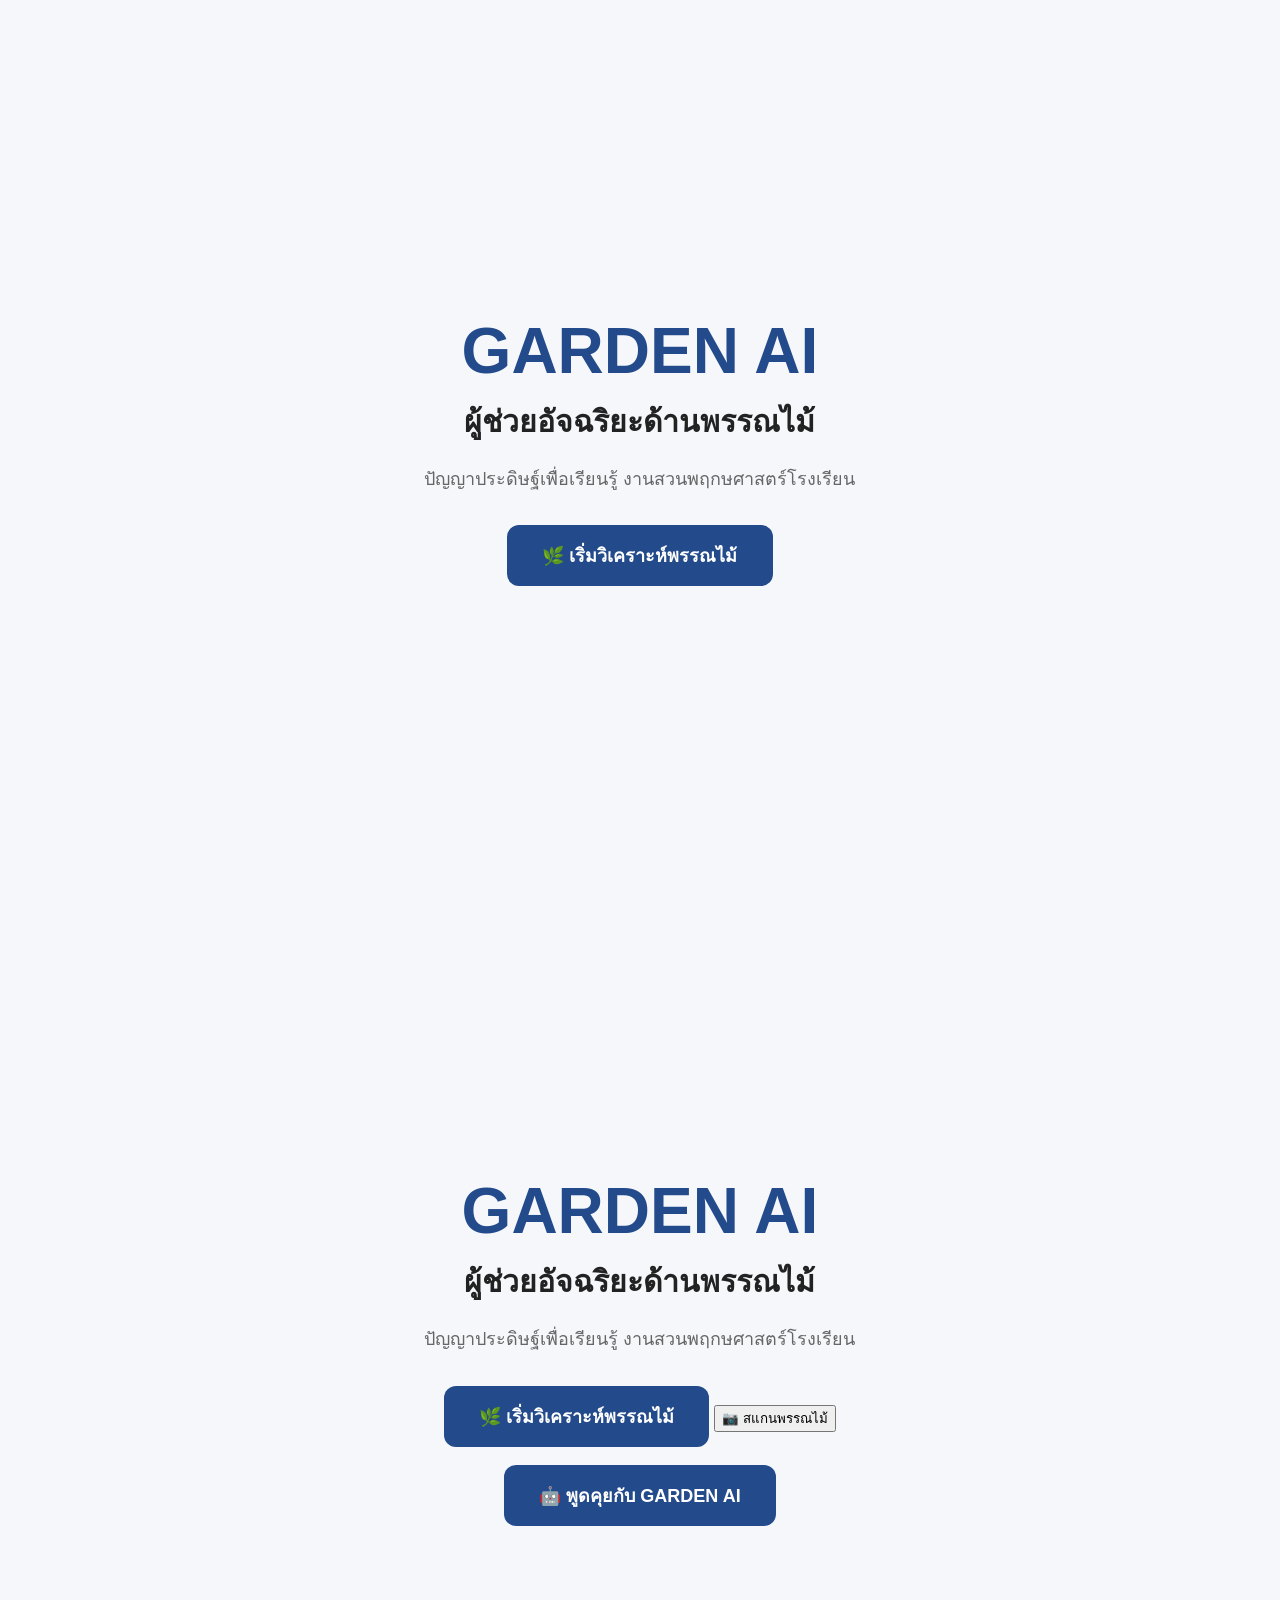
<file: index.html>
<!DOCTYPE html>
<html lang="th">

<head>

    <meta charset="UTF-8">

    <meta name="viewport" content="width=device-width, initial-scale=1.0">

    <title>GARDEN AI | พรรณไม้อัจฉริยะ</title>

    <link rel="stylesheet" href="style.css">

</head>

<body>

    <main class="hero">

        <div class="hero-content">

            <div class="logo">
                GARDEN AI
            </div>

            <h2>
                ผู้ช่วยอัจฉริยะด้านพรรณไม้
            </h2>

            <p>
                ปัญญาประดิษฐ์เพื่อเรียนรู้
        งานสวนพฤกษศาสตร์โรงเรียน
            </p>

           <a href="analyze.html" class="start-button">
    🌿 เริ่มวิเคราะห์พรรณไม้
</a>

        </div>

    </main>

</body>

</html>
<html lang="th">

<head>

    <meta charset="UTF-8">

    <meta name="viewport" content="width=device-width, initial-scale=1.0">

    <title>GARDEN AI | พรรณไม้อัจฉริยะ</title>

    <link rel="stylesheet" href="style.css">

</head>
    <meta charset="UTF-8">

    <meta
        name="viewport"
        content="width=device-width, initial-scale=1.0"
    >
    <!-- GARDEN AI ICON -->
<link rel="icon" type="image/png" href="./icon-192.png">

<!-- สำหรับ iPhone / iPad -->
<link rel="apple-touch-icon" href="./icon-192.png">

<!-- สำหรับติดตั้งเป็นแอป -->
<link rel="manifest" href="./manifest.json">

<meta name="theme-color" content="#ffffff">

    <title>GARDEN AI</title>

    <link
        rel="stylesheet"
        href="style.css"
    >

    <link
        rel="manifest"
        href="manifest.json"
    >

    <meta
        name="theme-color"
        content="#2e7d32"
    >

</head>

<body>

    <main class="hero">

        <div class="hero-content">

            <div class="logo">
                GARDEN AI
            </div>

            <h2>
                ผู้ช่วยอัจฉริยะด้านพรรณไม้
            </h2>

            <p>
                ปัญญาประดิษฐ์เพื่อเรียนรู้
        งานสวนพฤกษศาสตร์โรงเรียน
            </p>

           <a href="analyze.html" class="start-button">
    🌿 เริ่มวิเคราะห์พรรณไม้
</a>

<button onclick="location.href='scan.html'">
    📷 สแกนพรรณไม้
</button>

<br><br>

<a
    href="chat.html"
    class="start-button"
>
    🤖 พูดคุยกับ GARDEN AI
</a>

        </div>

    </main>

</body>

</html>
</file>
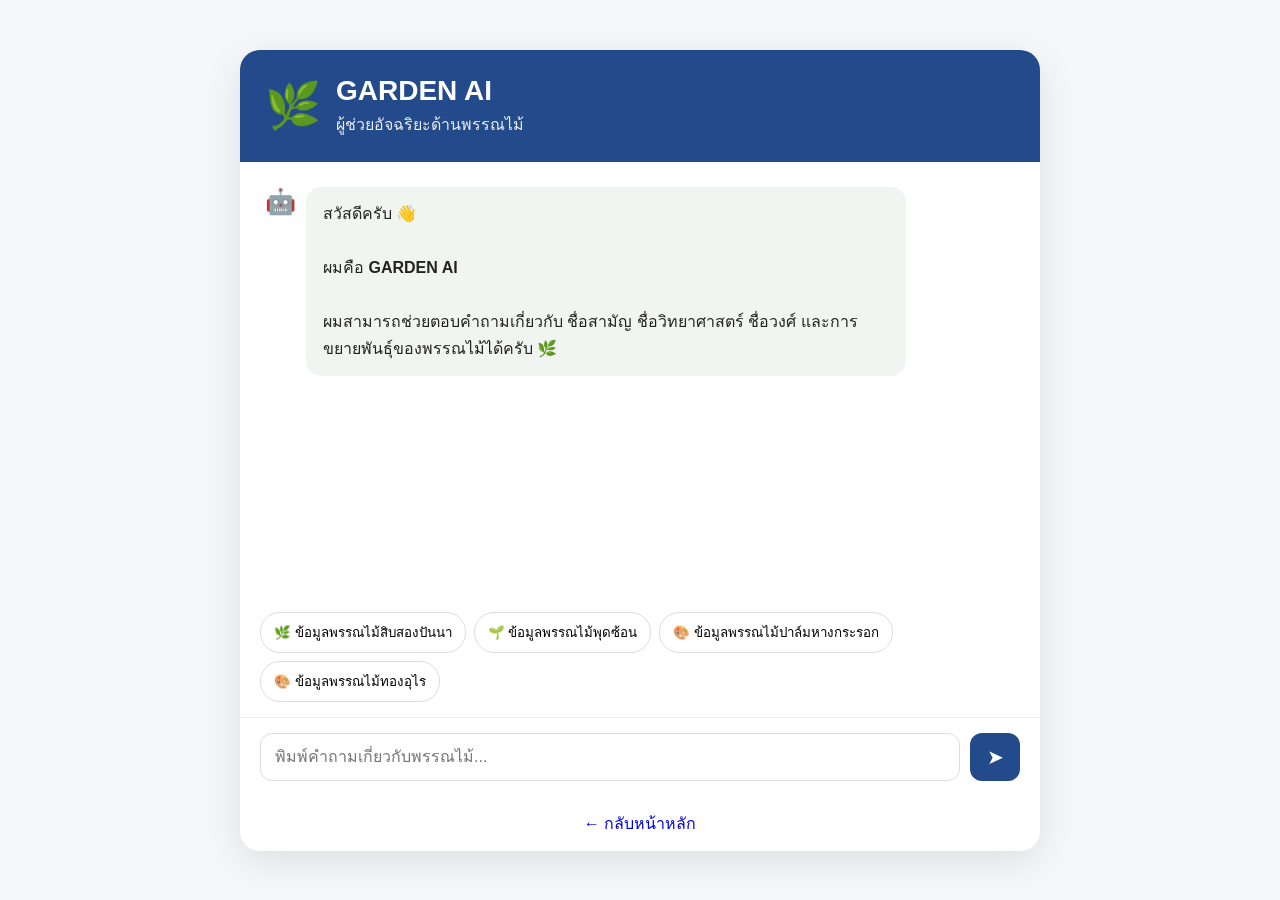
<file: chat.html>
<!DOCTYPE html>
<html lang="th">

<head>

    <meta charset="UTF-8">

    <meta
        name="viewport"
        content="width=device-width, initial-scale=1.0"
    >

    <title>GARDEN AI | ผู้ช่วยเรื่องพรรณไม้</title>

    <link
        rel="stylesheet"
        href="style.css"
    >

</head>

<body>

    <main class="chat-page">

        <div class="chat-container">

            <div class="chat-header">

                <div class="chat-logo">
                    🌿
                </div>

                <div>

                    <h1>
                        GARDEN AI
                    </h1>

                    <p>
                        ผู้ช่วยอัจฉริยะด้านพรรณไม้
                    </p>

                </div>

            </div>

            <div
                id="chatMessages"
                class="chat-messages"
            >

                <div class="message ai-message">

                    <div class="message-icon">
                        🤖
                    </div>

                    <div class="message-text">

                        สวัสดีครับ 👋

                        <br><br>

                        ผมคือ <strong>GARDEN AI</strong>

                        <br><br>

                        ผมสามารถช่วยตอบคำถามเกี่ยวกับ
                        ชื่อสามัญ ชื่อวิทยาศาสตร์ ชื่อวงศ์
                        และการขยายพันธุ์ของพรรณไม้ได้ครับ 🌿

                    </div>

                </div>

            </div>

            <div class="suggestions">

                <button
                    onclick="askQuestion('ข้อมูลเกี่ยวกับสิบสองปันนา?')"
                >
                    🌿 ข้อมูลพรรณไม้สิบสองปันนา
                </button>

                <button
                    onclick="askQuestion('ข้อมูลเกี่ยวกับพุดซ้อน?')"
                >
                    🌱 ข้อมูลพรรณไม้พุดซ้อน
                </button>

                <button
                    onclick="askQuestion('ข้อมูลปาล์มหางกระรอก?')"
                >
                    🎨 ข้อมูลพรรณไม้ปาล์มหางกระรอก
                </button>

                <button
                    onclick="askQuestion('ข้อมูลทองอุไร?')"
                >
                    🎨 ข้อมูลพรรณไม้ทองอุไร
                </button>

            </div>

            <div class="chat-input-area">

                <input
                    type="text"
                    id="userInput"
                    placeholder="พิมพ์คำถามเกี่ยวกับพรรณไม้..."
                    onkeydown="handleEnter(event)"
                >

                <button
                    onclick="sendMessage()"
                >
                    ➤
                </button>

            </div>

            <a
                href="index.html"
                class="back-home"
            >
                ← กลับหน้าหลัก
            </a>

        </div>

    </main>

    <script>

        // ====================================
        // GARDEN AI CHAT
        // ====================================

        function addMessage(
            message,
            type
        ) {

            const container =
                document.getElementById(
                    "chatMessages"
                );

            const messageDiv =
                document.createElement(
                    "div"
                );

            messageDiv.className =
                "message " +
                type +
                "-message";

            const icon =
                type === "ai"
                ? "🤖"
                : "👤";

            messageDiv.innerHTML = `

                <div class="message-icon">
                    ${icon}
                </div>

                <div class="message-text">
                    ${message}
                </div>

            `;

            container.appendChild(
                messageDiv
            );

            container.scrollTop =
                container.scrollHeight;

        }

        function sendMessage() {

            const input =
                document.getElementById(
                    "userInput"
                );

            const question =
                input.value.trim();

            if (!question) {
                return;
            }

            addMessage(
                question,
                "user"
            );

            input.value = "";

            setTimeout(
                function() {

                    const answer =
                        getGARDENAnswer(
                            question
                        );

                    addMessage(
                        answer,
                        "ai"
                    );

                },
                500
            );

        }

        function askQuestion(
            question
        ) {

            document.getElementById(
                "userInput"
            ).value = question;

            sendMessage();

        }

        function handleEnter(event) {

            if (
                event.key === "Enter"
            ) {

                sendMessage();

            }

        }

        // ====================================
        // ฐานความรู้ GARDEN AI
        // ====================================

        function getGARDENAnswer(
            question
        ) {

            const q =
                question.toLowerCase();

            if (
                q.includes("สิบสองปันนา") ||
                q.includes("สิบสองปันนา") 
            ) {

                return `
                    🌿 <strong>สิบสองปันนา</strong>
                    <br><br>
•   ชื่อสามัญ: สิบสองปันนา (ชื่อภาษาอังกฤษ: Pygmy Date Palm, Miniature Date Palm)
•   ชื่อวิทยาศาสตร์: Phoenix roebelenii O'Brien
•   ชื่อวงศ์: ARECACEAE (วงศ์ปาล์ม)
การขยายพันธุ์
สิบสองปันนาสามารถขยายพันธุ์ได้ 2 วิธีหลัก:
1.  การเพาะเมล็ด (นิยมที่สุด):
o   นำเมล็ดสุกที่ล้างเนื้อออกสะอาดแล้วไปแช่น้ำไว้ประมาณ 1–2 วัน
o   นำไปเพาะในขุยมะพร้าวผสมทรายหรือดินร่ามซุย รดน้ำให้ชื้นแต่อย่าให้แฉะ
o   ใช้เวลาในการงอกประมาณ 1–3 เดือน
2.  การแยกหน่อ:
o   หากต้นแม่มีการแตกหน่อบริเวณโคนต้น สามารถขุดแยกหน่อที่มีรากติดมาด้วยนำไปปลูกลงกระถางหรือแปลงปลูกใหม่ได้
                    <br><br>
                    💡 GARDEN AI สามารถช่วยวิเคราะห์
                    ภาพพรรณไม้เพื่อใช้เป็นข้อมูล
                    ประกอบการตัดสินใจได้ครับ
                `;

            }

            if (
                q.includes("พุดซ้อน") ||
                q.includes("พุดซ้อน")
            ) {

                return `
                    🌱 <strong>พุดซ้อน</strong>
                    <br><br>
•   ชื่อสามัญ: พุดซ้อน, พุดจีน (ชื่อภาษาอังกฤษ: Cape Jasmine, Gardenia)
•   ชื่อวิทยาศาสตร์: Gardenia jasminoides J.Ellis (ชื่อพ้อง: Gardenia augusta)
•   ชื่อวงศ์: RUBIACEAE (วงศ์เข็ม)
การขยายพันธุ์
พุดซ้อนสามารถขยายพันธุ์ได้หลายวิธี โดยวิธีที่นิยมมากที่สุดคือการปักชำและการตอนกิ่ง:
1.  การปักชำ (นิยมและสะดวกที่สุด):
o   คัดเลือกกิ่งกึ่งแก่กึ่งอ่อน (ไม่อ่อนเกินไปและไม่แข็งเป็นไม้เนื้อแข็ง) ความยาวประมาณ 10–15 เซนติเมตร
o   ตัดใบส่วนล่างออก ให้เหลือใบด้านบนไว้เล็กน้อยเพื่อลดการคายน้ำ
o   นำไปปักลงในวัสดุปลูกที่ระบายน้ำและอากาศได้ดี เช่น ขุยมะพร้าวผสมทราย หรือดินร่าม
o   รดน้ำให้ชื้น นำไปวางในที่ร่มรำไร ประมาณ 3–4 สัปดาห์จะเริ่มแตกราก
2.  การตอนกิ่ง:
o   เลือกกิ่งที่สมบูรณ์ ควั่นเปลือกกิ่งรอบกิ่งความยาวประมาณ 1 นิ้ว แล้วขูดเมือกออก
o   ทายาเร่งราก นำหุ้มด้วยขุยมะพร้าวชุ่มน้ำ แล้วรัดด้วยถุงพลาสติกให้แน่น
o   รอจนรากงอกเต็มถุง (ประมาณ 1 เดือน) จึงตัดนำไปปลูกลงกระถางหรือแปลงปลูก
3.  การทาบกิ่ง / เพาะเมล็ด:
o   การเพาะเมล็ดไม่ค่อยเป็นที่นิยมเนื่องจากพุดซ้อนสายพันธุ์ติดผลยาก และใช้เวลานานกว่าจะออกดอก
                `;

            }

            if (
                q.includes("ปาล์มหางกระรอก") ||
                q.includes("ปาล์มหางกระรอก")
            ) {

                return `
                    🎨 <strong>ปาล์มหางกระรอก</strong>
                    <br><br>
•   ชื่อสามัญ: ปาล์มหางกระรอก, ปาล์มฟอกเทล (ชื่อภาษาอังกฤษ: Foxtail Palm) 
•   ชื่อวิทยาศาสตร์: Wodyetia bifurcata A.K.Irvine 
•   ชื่อวงศ์: ARECACEAE (วงศ์ปาล์ม) 
การขยายพันธุ์
ปาล์มหางกระรอกเป็นปาล์มลำต้นเดี่ยว (ไม่แตกหน่อ) จึงขยายพันธุ์ด้วย การเพาะเมล็ด เป็นหลัก: 
1.  การคัดเลือกเมล็ด: 
o   ใช้เมล็ดจากผลที่สุกแก่เต็มที่ (ผลจะเปลี่ยนเป็นสีส้มหรือสีแดงสด)
2.  การเตรียมเมล็ด:
o   นำผลสุกมาปอกหรือขูดเปลือกและเนื้อนุ่มด้านนอกออกให้เหลือแต่กะลาเมล็ดแข็ง
o   ล้างเนื้อออกให้สะอาดเพื่อป้องกันเชื้อราและมดแมลงมารบกวน
o   นำเมล็ดไปแช่น้ำไว้ประมาณ 3–7 วัน (เปลี่ยนน้ำทุกวัน) เพื่อช่วยกระตุ้นให้เปลือกเมล็ดนิ่มลงและงอกได้ไวขึ้น
3.  ขั้นตอนการเพาะ:
o   นำเมล็ดไปเพาะลงในวัสดุปลูกที่ระบายน้ำและเก็บความชื้นได้ดี เช่น ขุยมะพร้าวผสมทราย หรือขุยมะพร้าวผสมเป้าท์มอส
o   ฝังเมล็ดลงไปในแนวระดับ ให้กลบวัสดุปลูกพอท่วมเมล็ดเล็กน้อย
o   รดน้ำให้ชุ่มแต่อย่าให้แฉะเกินไป แล้วนำไปวางไว้ในที่ร่มรำไร หรือใช้ถุงพลาสติกอบความชื้นไว้
o   เมล็ดจะใช้เวลาในการงอกประมาณ 1–3 เดือน ขึ้นอยู่กับความสดของเมล็ดและความชื้น
                `;

            }

            if (
                q.includes("ทองอุไร") ||
                q.includes("ทองอุไร")
            ) {

                return `
                    🎨 <strong>ทองอุไร</strong>
                    <br><br>
•   ชื่อสามัญ: ทองอุไร (ชื่อภาษาอังกฤษ: Yellow Elder, Yellow Bells, Yellow Trumpet, Esperanza)
•   ชื่อวิทยาศาสตร์: Tecoma stans (L.) Juss. ex Kunth
•   ชื่อวงศ์: BIGNONIACEAE (วงศ์แคอังศุมาลี / วงศ์ทองอุไร)
การขยายพันธุ์
ทองอุไรเป็นไม้โตเร็วที่โตง่ายและออกดอกตลอดปี ขยายพันธุ์ได้ 3 วิธีหลัก:
1.  การปักชำ (นิยมและเห็นผลไวที่สุด):
o   เลือกกิ่งกึ่งแก่กึ่งอ่อน ความยาวประมาณ 15–20 เซนติเมตร
o   ตัดใบส่วนล่างออก เหลือใบยอดไว้เล็กน้อย
o   ปักชำลงในขุยมะพร้าวผสมทรายหรือดินร่ามที่ระบายน้ำได้ดี
o   รดน้ำให้ชื้นและเก็บในที่ร่มรำไร ประมาณ 2–3 สัปดาห์จะเริ่มออกราก
2.  การเพาะเมล็ด:
o   นำฝักแก่แห้งที่เป็นสีน้ำตาลมาแกะเอาเมล็ดข้างใน (เมล็ดมีลักษณะเป็นแผ่นบางๆ มีปีก)
o   นำไปโรยลงบนดินเพาะกล้า แล้วกลบดินบางๆ
o   รดน้ำให้ชุ่ม เมล็ดจะงอกภายใน 1–2 สัปดาห์
3.  การตอนกิ่ง:
o   เลือกกิ่งที่สมบูรณ์ ควั่นเปลือกกิ่งแล้วหุ้มด้วยขุยมะพร้าวชุ่มน้ำ
o   รอกระทั่งรากงอกเต็มถุงพลาสติก (ประมาณ 3–4 สัปดาห์) จึงตัดไปปลูก
                `;

            }


            if (
                q.includes("ai") ||
                q.includes("ปัญญาประดิษฐ์")
            ) {

                return `
                    🤖 <strong>GARDEN AI คืออะไร?</strong>
                    <br><br>
                    GARDEN AI เป็นระบบต้นแบบที่นำ
                    ปัญญาประดิษฐ์มาประยุกต์ใช้กับ
                    ข้อมูลพรรณไม้
                    <br><br>
                    ระบบสามารถวิเคราะห์ภาพพรรณไม้
                    และให้ข้อมูลความมั่นใจของโมเดล
                    รวมถึงมีผู้ช่วยตอบคำถาม
                    เกี่ยวกับองค์ความรู้ของพรรณไม้ครับ
                `;

            }

            return `
                🤖 ผมยังไม่มีข้อมูลเกี่ยวกับคำถามนี้
                ในฐานความรู้ของ GARDEN AI ครับ
                <br><br>
                ลองถามเกี่ยวกับ
                <strong>สิบสองปันนา</strong>,
                <strong>พุดซ้อน</strong>,
                <strong>ปาล์มหางกระรอก</strong>
                หรือ
                <strong>ทองอุไร</strong>
                ดูนะครับ 🌿
            `;

        }

    </script>

</body>

</html>
</file>
<file: style.css>
* {
    box-sizing: border-box;
}

body {
    margin: 0;
    font-family: Arial, sans-serif;
    background: #f5f7fb;
    color: #222;
}

/* ส่วนหลักของเว็บไซต์ */
.hero {
    min-height: 100vh;
    display: flex;
    justify-content: center;
    align-items: center;
    text-align: center;
    padding: 40px 20px;
}

/* กล่องเนื้อหา */
.hero-content {
    max-width: 800px;
}

/* ชื่อ GARDEN AI */
.logo {
    font-size: 64px;
    font-weight: bold;
    color: #234a8a;
    margin-bottom: 10px;
}

/* หัวข้อ */
.hero h2 {
    font-size: 30px;
    margin: 10px 0;
}

/* คำอธิบาย */
.hero p {
    font-size: 18px;
    line-height: 1.8;
    color: #666;
    margin-bottom: 30px;
}

/* ปุ่ม */
.start-button {
    display: inline-block;
    padding: 16px 35px;
    background: #234a8a;
    color: white;
    text-decoration: none;
    border-radius: 12px;
    font-size: 18px;
    font-weight: bold;
    transition: 0.3s;
}
/* เอฟเฟกต์เมื่อเอาเมาส์ไปวาง */
.start-button:hover {
    background: #163565;
    transform: translateY(-3px);
}
/* ========================================
   KRAM AI - Result Card
======================================== */

.result-card {
    margin: 30px auto;
    padding: 30px;
    max-width: 550px;
    border-radius: 20px;
    background: white;
    box-shadow: 0 8px 30px rgba(0, 0, 0, 0.08);
    text-align: center;
}


.result-icon {
    font-size: 55px;
    margin-bottom: 10px;
}


.result-card h3 {
    font-size: 20px;
    margin-bottom: 10px;
}


.result-card h2 {
    font-size: 28px;
    margin: 10px 0 20px;
}


.confidence-number {
    font-size: 48px;
    font-weight: bold;
    margin: 10px 0;
}


.confidence-text {
    font-size: 18px;
    font-weight: bold;
}


.result-card hr {
    border: none;
    border-top: 1px solid #ddd;
    margin: 25px 0;
}


.result-card h4 {
    font-size: 19px;
    margin-bottom: 10px;
}


.result-card p {
    line-height: 1.8;
}


.result-card small {
    display: block;
    margin-top: 20px;
    color: #777;
    line-height: 1.6;
}


/* ----------------------------------------
   ระดับความมั่นใจ
---------------------------------------- */

.confidence-high {
    border: 4px solid #2e8b57;
}


.confidence-high .confidence-number {
    color: #2e8b57;
}


.confidence-high .confidence-text {
    color: #2e8b57;
}


.confidence-medium {
    border: 4px solid #e0a800;
}


.confidence-medium .confidence-number {
    color: #e0a800;
}


.confidence-medium .confidence-text {
    color: #e0a800;
}


.confidence-low {
    border: 4px solid #d9534f;
}


.confidence-low .confidence-number {
    color: #d9534f;
}


.confidence-low .confidence-text {
    color: #d9534f;
}
* {
    box-sizing: border-box;
}

body {
    margin: 0;
    font-family: Arial, sans-serif;
    background: #f5f7fb;
    color: #222;
}

/* ส่วนหลักของเว็บไซต์ */
.hero {
    min-height: 100vh;
    display: flex;
    justify-content: center;
    align-items: center;
    text-align: center;
    padding: 40px 20px;
}

/* กล่องเนื้อหา */
.hero-content {
    max-width: 800px;
}

/* ชื่อ GARDEN AI */
.logo {
    font-size: 64px;
    font-weight: bold;
    color: #234a8a;
    margin-bottom: 10px;
}

/* หัวข้อ */
.hero h2 {
    font-size: 30px;
    margin: 10px 0;
}

/* คำอธิบาย */
.hero p {
    font-size: 18px;
    line-height: 1.8;
    color: #666;
    margin-bottom: 30px;
}

/* ปุ่ม */
.start-button {
    display: inline-block;
    padding: 16px 35px;
    background: #234a8a;
    color: white;
    text-decoration: none;
    border-radius: 12px;
    font-size: 18px;
    font-weight: bold;
    transition: 0.3s;
}

/* เอฟเฟกต์เมื่อเอาเมาส์ไปวาง */
.start-button:hover {
    background: #163565;
    transform: translateY(-3px);
}
/* ========================================
   KRAM AI - Result Card
======================================== */

.result-card {
    margin: 30px auto;
    padding: 30px;
    max-width: 550px;
    border-radius: 20px;
    background: white;
    box-shadow: 0 8px 30px rgba(0, 0, 0, 0.08);
    text-align: center;
}

.result-icon {
    font-size: 55px;
    margin-bottom: 10px;
}

.result-card h3 {
    font-size: 20px;
    margin-bottom: 10px;
}

.result-card h2 {
    font-size: 28px;
    margin: 10px 0 20px;
}

.confidence-number {
    font-size: 48px;
    font-weight: bold;
    margin: 10px 0;
}

.confidence-text {
    font-size: 18px;
    font-weight: bold;
}

.result-card hr {
    border: none;
    border-top: 1px solid #ddd;
    margin: 25px 0;
}

.result-card h4 {
    font-size: 19px;
    margin-bottom: 10px;
}

.result-card p {
    line-height: 1.8;
}

.result-card small {
    display: block;
    margin-top: 20px;
    color: #777;
    line-height: 1.6;
}

/* ----------------------------------------
   ระดับความมั่นใจ
---------------------------------------- */

.confidence-high {
    border: 4px solid #2e8b57;
}

.confidence-high .confidence-number {
    color: #2e8b57;
}

.confidence-high .confidence-text {
    color: #2e8b57;
}

.confidence-medium {
    border: 4px solid #e0a800;
}

.confidence-medium .confidence-number {
    color: #e0a800;
}

.confidence-medium .confidence-text {
    color: #e0a800;
}

.confidence-low {
    border: 4px solid #d9534f;
}

.confidence-low .confidence-number {
    color: #d9534f;
}

.confidence-low .confidence-text {
    color: #d9534f;
}
/* ========================================
   GARDEN AI - History
======================================== */

.history-button,
.clear-button {
    margin: 8px;
    padding: 12px 20px;
    border: none;
    border-radius: 10px;
    cursor: pointer;
    font-size: 15px;
}

.history-button {
    background: #234a8a;
    color: white;
}

.clear-button {
    background: #eee;
    color: #555;
}

.history-card {
    max-width: 550px;
    margin: 30px auto;
    padding: 25px;
    background: white;
    border-radius: 20px;
    box-shadow: 0 8px 30px rgba(0, 0, 0, 0.08);
}

.history-card h3 {
    margin-bottom: 20px;
}

.history-item {
    padding: 15px;
    margin-bottom: 12px;
    border-radius: 12px;
    background: #f5f7fb;
    border-left: 5px solid #2e8b57;
}

.history-item p {
    margin: 6px 0;
}

.history-item small {
    color: #777;
}

/* ========================================
   GARDEN AI - Statistics Dashboard
======================================== */

.statistics-card {
    max-width: 550px;
    margin: 30px auto;
    padding: 25px;
    background: white;
    border-radius: 20px;
    box-shadow: 0 8px 30px rgba(0, 0, 0, 0.08);
}

.statistics-card h3 {
    text-align: center;
    margin-bottom: 20px;
}

.stat-grid {
    display: grid;
    grid-template-columns: 1fr 1fr;
    gap: 12px;
}

.stat-box {
    padding: 20px 10px;
    border-radius: 15px;
    background: #f5f7fb;
    text-align: center;
}

.stat-number {
    font-size: 32px;
    font-weight: bold;
    margin-bottom: 5px;
}

.stat-box.Xishuangbanna {
    border-left: 5px solid #2e8b57;
}

.stat-box.Garden Gardenia {
    border-left: 5px solid #e0a800;
}

.stat-box.Foxtail palm {
    border-left: 5px solid #d9534f;
}
.stat-box.Yellow elder {
    border-left: 5px solid #2e8b57;
}

/* ========================================
   GARDEN AI - Report Button
======================================== */

.report-button {

    margin: 15px;

    padding: 14px 25px;

    border: none;

    border-radius: 12px;

    background: #2e8b57;

    color: white;

    font-size: 16px;

    font-weight: bold;

    cursor: pointer;

    transition: 0.3s;

}

.report-button:hover {

    transform:
    translateY(-2px);

    opacity:
    0.9;

}

/* ========================================
   GARDEN AI CHAT
======================================== */

.chat-page {

    min-height: 100vh;

    display: flex;

    justify-content: center;

    align-items: center;

    padding: 30px 15px;

}

.chat-container {

    width: 100%;

    max-width: 800px;

    background: white;

    border-radius: 20px;

    box-shadow:
        0 10px 40px
        rgba(0, 0, 0, 0.10);

    overflow: hidden;

}

.chat-header {

    display: flex;

    align-items: center;

    gap: 15px;

    padding: 25px;

    background: #234a8a;

    color: white;

}

.chat-logo {

    font-size: 45px;

}

.chat-header h1 {

    margin: 0;

    font-size: 28px;

}

.chat-header p {

    margin: 5px 0 0;

    opacity: 0.9;

}

.chat-messages {

    height: 450px;

    overflow-y: auto;

    padding: 25px;

}

.message {

    display: flex;

    gap: 10px;

    margin-bottom: 20px;

}

.message-icon {

    font-size: 25px;

    flex-shrink: 0;

}

.message-text {

    padding: 13px 17px;

    border-radius: 15px;

    line-height: 1.7;

    max-width: 80%;

}

.ai-message
.message-text {

    background: #f1f5f2;

}

.user-message {

    flex-direction: row-reverse;

}

.user-message
.message-text {

    background: #234a8a;

    color: white;

}

.suggestions {

    display: flex;

    flex-wrap: wrap;

    gap: 8px;

    padding: 0 20px 15px;

}

.suggestions button {

    border: 1px solid #ddd;

    background: white;

    padding: 9px 13px;

    border-radius: 20px;

    cursor: pointer;

}

.suggestions button:hover {

    background: #f1f5f2;

}

.chat-input-area {

    display: flex;

    gap: 10px;

    padding: 15px 20px;

    border-top: 1px solid #eee;

}

.chat-input-area input {

    flex: 1;

    padding: 14px;

    border: 1px solid #ddd;

    border-radius: 12px;

    font-size: 16px;

    outline: none;

}

.chat-input-area button {

    width: 50px;

    border: none;

    border-radius: 12px;

    background: #234a8a;

    color: white;

    font-size: 20px;

    cursor: pointer;

}

.back-home {

    display: block;

    text-align: center;

    padding: 15px;

    text-decoration: none;

}
</file>
